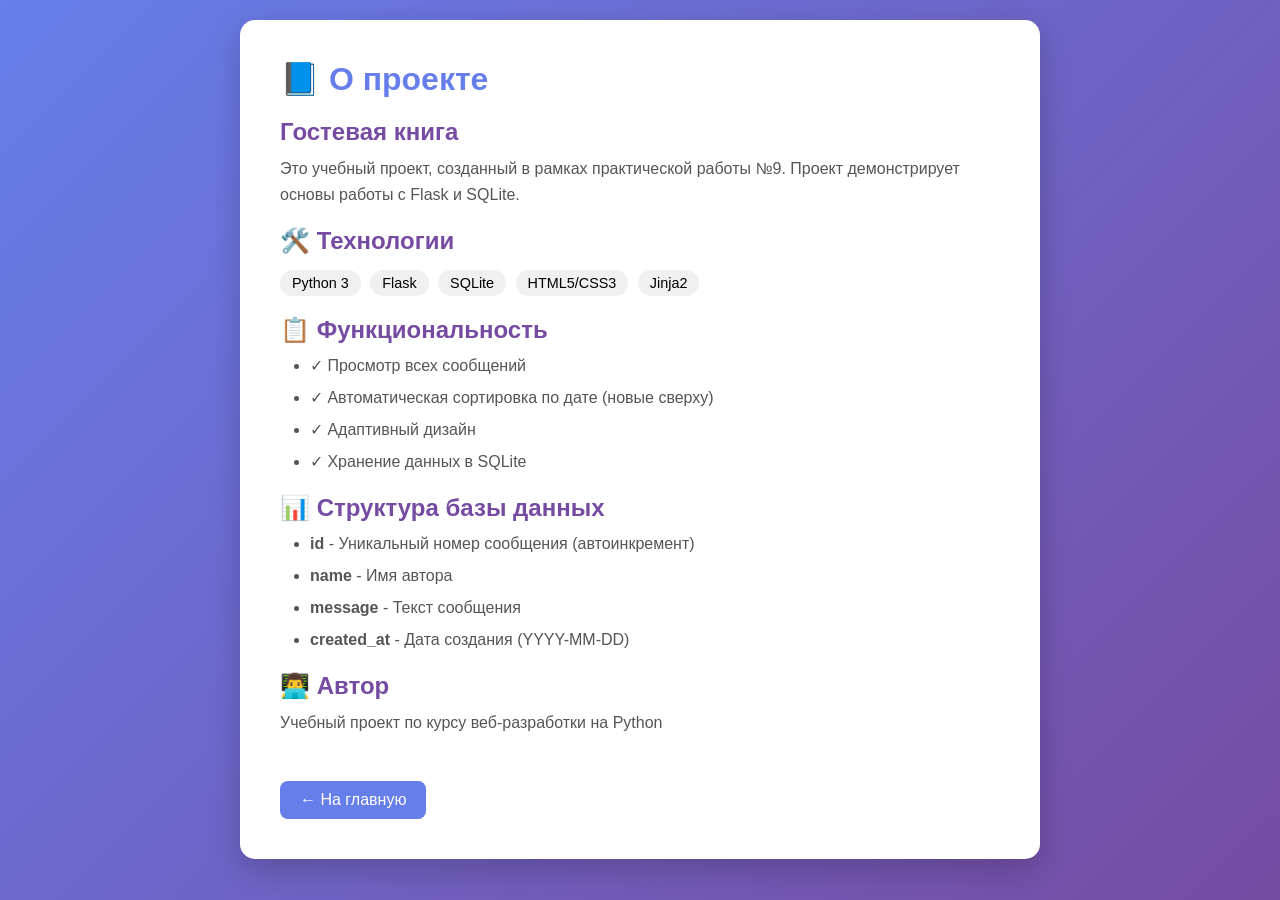
<file: guestbook/templates/about.html>
<!DOCTYPE html>
<html lang="ru">
<head>
    <meta charset="UTF-8">
    <meta name="viewport" content="width=device-width, initial-scale=1.0">
    <title>О проекте | Гостевая книга</title>
    <style>
        * {
            margin: 0;
            padding: 0;
            box-sizing: border-box;
        }
        
        body {
            font-family: 'Segoe UI', Tahoma, Geneva, Verdana, sans-serif;
            background: linear-gradient(135deg, #667eea 0%, #764ba2 100%);
            min-height: 100vh;
            padding: 20px;
        }
        
        .container {
            max-width: 800px;
            margin: 0 auto;
        }
        
        .card {
            background: white;
            border-radius: 15px;
            padding: 40px;
            box-shadow: 0 10px 30px rgba(0,0,0,0.2);
        }
        
        h1 {
            color: #667eea;
            margin-bottom: 20px;
        }
        
        h2 {
            color: #764ba2;
            margin: 20px 0 10px 0;
        }
        
        p {
            color: #555;
            line-height: 1.6;
            margin-bottom: 15px;
        }
        
        ul {
            margin-left: 30px;
            margin-bottom: 20px;
            color: #555;
        }
        
        li {
            margin-bottom: 8px;
            line-height: 1.5;
        }
        
        .back-link {
            display: inline-block;
            margin-top: 30px;
            padding: 10px 20px;
            background: #667eea;
            color: white;
            text-decoration: none;
            border-radius: 8px;
            transition: background 0.3s;
        }
        
        .back-link:hover {
            background: #764ba2;
        }
        
        .tech-badge {
            display: inline-block;
            background: #f0f0f0;
            padding: 5px 12px;
            border-radius: 20px;
            margin: 5px 5px 0 0;
            font-size: 0.9em;
        }
    </style>
</head>
<body>
    <div class="container">
        <div class="card">
            <h1>📘 О проекте</h1>
            
            <h2>Гостевая книга</h2>
            <p>Это учебный проект, созданный в рамках практической работы №9. 
               Проект демонстрирует основы работы с Flask и SQLite.</p>
            
            <h2>🛠️ Технологии</h2>
            <div>
                <span class="tech-badge">Python 3</span>
                <span class="tech-badge">Flask</span>
                <span class="tech-badge">SQLite</span>
                <span class="tech-badge">HTML5/CSS3</span>
                <span class="tech-badge">Jinja2</span>
            </div>
            
            <h2>📋 Функциональность</h2>
            <ul>
                <li>✓ Просмотр всех сообщений</li>
                <li>✓ Автоматическая сортировка по дате (новые сверху)</li>
                <li>✓ Адаптивный дизайн</li>
                <li>✓ Хранение данных в SQLite</li>
            </ul>
            
            <h2>📊 Структура базы данных</h2>
            <ul>
                <li><strong>id</strong> - Уникальный номер сообщения (автоинкремент)</li>
                <li><strong>name</strong> - Имя автора</li>
                <li><strong>message</strong> - Текст сообщения</li>
                <li><strong>created_at</strong> - Дата создания (YYYY-MM-DD)</li>
            </ul>
            
            <h2>👨‍💻 Автор</h2>
            <p>Учебный проект по курсу веб-разработки на Python</p>
            
            <a href="/" class="back-link">← На главную</a>
        </div>
    </div>
</body>
</html>
</file>
